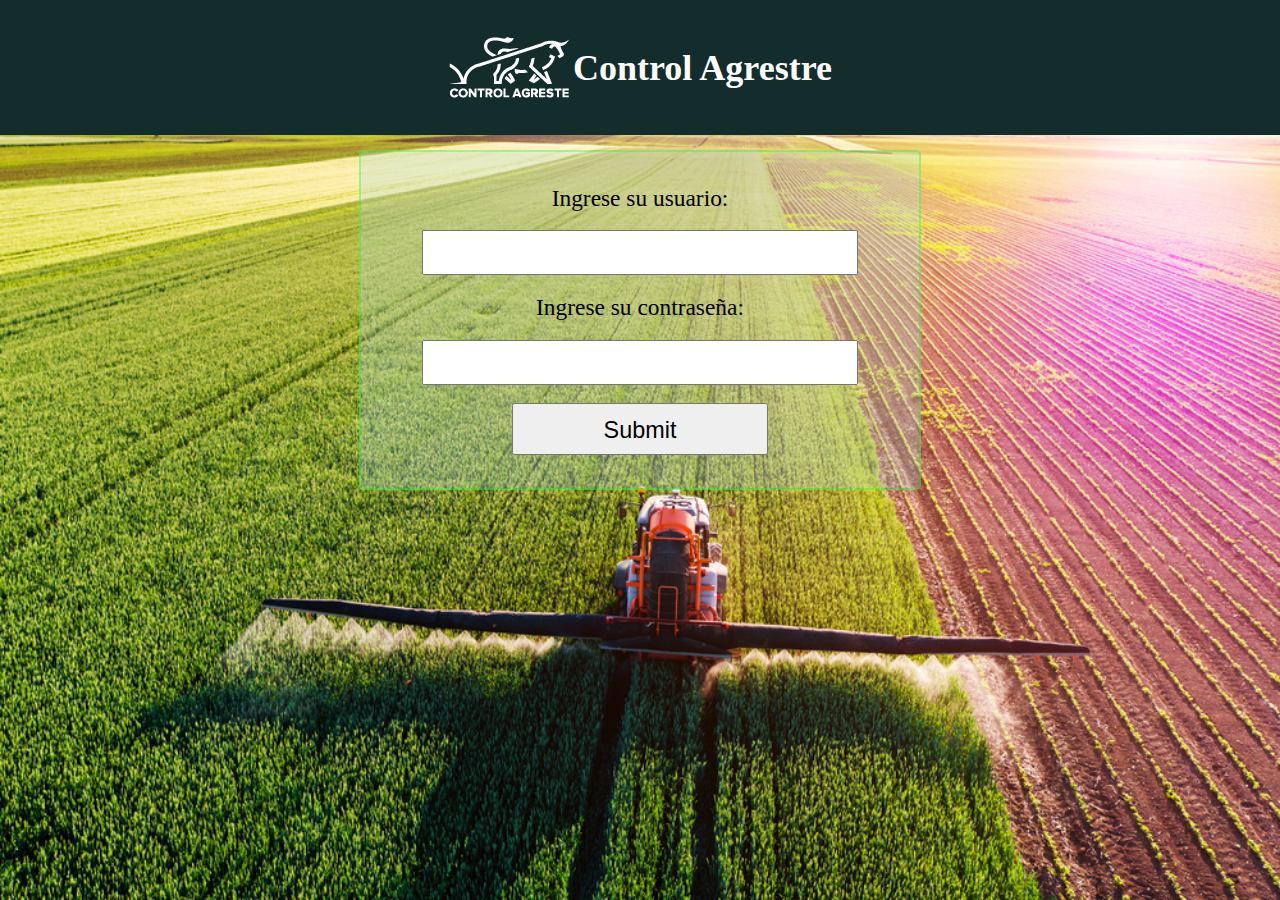
<file: SitioAgrestre/index.html>
<!DOCTYPE html>
<html>
<head>
	<title>Login</title>
	<link rel="stylesheet" type="text/css" href="css/estilos.css">
	<meta name="viewport" content="width=device-width,initial-scale=1">
	<meta charset="utf-8"/>
</head>
<body id="login">
	<header id="header" class="cabeceraLogin">
		<img id="logotipo" src="imagenes/logo1.png">
		<h1>Control Agrestre</h1>
	</header>
	<section id="contenedorFormulario">
		<form action="" class="centradoVertical">
				<label for="username">Ingrese su usuario:</label>
				<input type="text" name="username">
				<label for="password">Ingrese su contraseña:</label>
				<input type="password" name="password">
				<input type="submit" name="enviar">
		</form>
	</section>
</body>
</html>
</file>
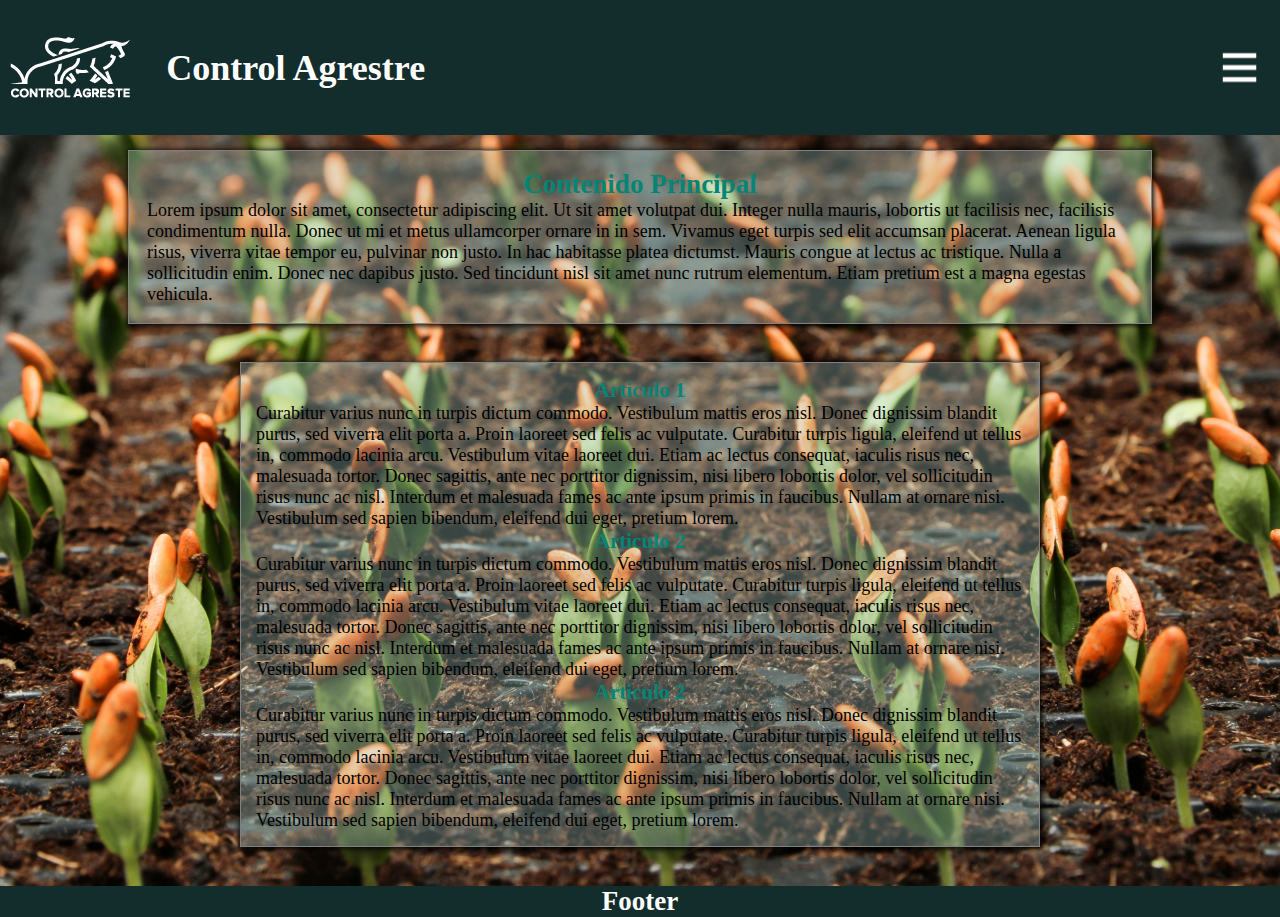
<file: SitioAgrestre/administrador.html>
<!DOCTYPE html>
<html>
<head>
	<title>Administrador</title>
	<link rel="stylesheet" type="text/css" href="css/estilos.css">
	<meta name="viewport" content="width=device-width,initial-scale=1">
	<meta charset="utf-8">
	<script type="text/javascript" src="javascript/script.js"></script>
</head>
<body>
	<header id="header">
		<img id="logotipo" src="imagenes/logo1.png">
		<h1>Control Agrestre</h1>
		<img id="iconoMenu" src="imagenes/menuIcono.png">
		<nav id="barraNav">
			<ul class="centradoVertical">
				<li class=""><a href="agregarProductos.html">Agregar productos</a></li>
				<li class=""><a href="asesores.html">Ver asesores</a></li>
				<li class=""><a href="agregarAgricultores.html">Agregar Agricultores</a></li>
				<li class=""><a href="">Elemento x+3</a></li>
				<li class=""><a href="index.html">Salir</a></li>
			</ul>
		</nav>
	</header>

	<!--Prueba de como se veran los objetos-->
	<main id="contenedorPrincipal">
		<h2 class="titulos">Contenido Principal</h2>
		<p>Lorem ipsum dolor sit amet, consectetur adipiscing elit. Ut sit amet volutpat dui. Integer nulla mauris, lobortis ut facilisis nec, facilisis condimentum nulla. Donec ut mi et metus ullamcorper ornare in in sem. Vivamus eget turpis sed elit accumsan placerat. Aenean ligula risus, viverra vitae tempor eu, pulvinar non justo. In hac habitasse platea dictumst. Mauris congue at lectus ac tristique. Nulla a sollicitudin enim. Donec nec dapibus justo. Sed tincidunt nisl sit amet nunc rutrum elementum. Etiam pretium est a magna egestas vehicula.</p>
	</main>
	<section class="seccion centradoHorizontal">
		<article>
			<h3 class="titulos">Articulo 1</h3>
			<p>Curabitur varius nunc in turpis dictum commodo. Vestibulum mattis eros nisl. Donec dignissim blandit purus, sed viverra elit porta a. Proin laoreet sed felis ac vulputate. Curabitur turpis ligula, eleifend ut tellus in, commodo lacinia arcu. Vestibulum vitae laoreet dui. Etiam ac lectus consequat, iaculis risus nec, malesuada tortor. Donec sagittis, ante nec porttitor dignissim, nisi libero lobortis dolor, vel sollicitudin risus nunc ac nisl. Interdum et malesuada fames ac ante ipsum primis in faucibus. Nullam at ornare nisi. Vestibulum sed sapien bibendum, eleifend dui eget, pretium lorem.</p>
		</article>
		<article>
			<h3 class="titulos">Articulo 2</h3>
			<p>Curabitur varius nunc in turpis dictum commodo. Vestibulum mattis eros nisl. Donec dignissim blandit purus, sed viverra elit porta a. Proin laoreet sed felis ac vulputate. Curabitur turpis ligula, eleifend ut tellus in, commodo lacinia arcu. Vestibulum vitae laoreet dui. Etiam ac lectus consequat, iaculis risus nec, malesuada tortor. Donec sagittis, ante nec porttitor dignissim, nisi libero lobortis dolor, vel sollicitudin risus nunc ac nisl. Interdum et malesuada fames ac ante ipsum primis in faucibus. Nullam at ornare nisi. Vestibulum sed sapien bibendum, eleifend dui eget, pretium lorem.</p>
		</article>
		<article>
			<h3 class="titulos">Articulo 2</h3>
			<p>Curabitur varius nunc in turpis dictum commodo. Vestibulum mattis eros nisl. Donec dignissim blandit purus, sed viverra elit porta a. Proin laoreet sed felis ac vulputate. Curabitur turpis ligula, eleifend ut tellus in, commodo lacinia arcu. Vestibulum vitae laoreet dui. Etiam ac lectus consequat, iaculis risus nec, malesuada tortor. Donec sagittis, ante nec porttitor dignissim, nisi libero lobortis dolor, vel sollicitudin risus nunc ac nisl. Interdum et malesuada fames ac ante ipsum primis in faucibus. Nullam at ornare nisi. Vestibulum sed sapien bibendum, eleifend dui eget, pretium lorem.</p>
		</article>
	</section>
	<footer id="footer" class="centradoHorizontal">
		<h2>Footer</h2>
	</footer>
</body>
</html>
</file>
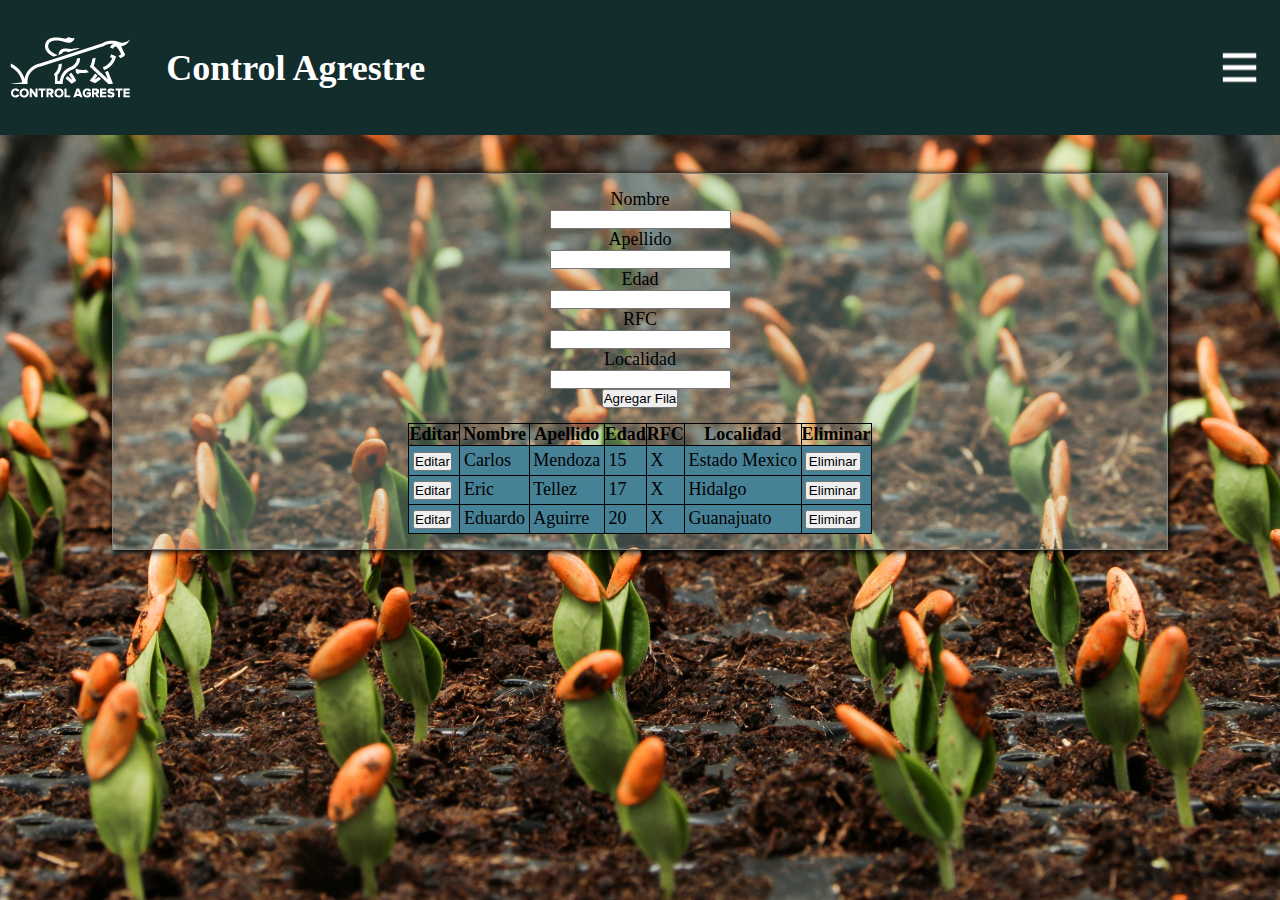
<file: SitioAgrestre/agregarAgricultores.html>
<!DOCTYPE html>
<html>

<head>
	<title>Agregar agricultores</title>
	<link rel="stylesheet" type="text/css" href="css/estilos.css">
	<meta name="viewport" content="width=device-width,initial-scale=1">
	<meta charset="utf-8" />
	<script type="text/javascript" src="javascript/dataGrid.js" language="javascript"></script>
	<script type="text/javascript" lang="javascript">
		var dataGrid = new DataGrid();
	</script>
	<script type="text/javascript" src="javascript/script.js" language="javascript"></script>
	<script src="javascript/jquery-2.2.4.js"></script>
</head>

<body>
	<header id="header">
		<img id="logotipo" src="imagenes/logo1.png">
		<h1>Control Agrestre</h1>
		<img id="iconoMenu" src="imagenes/menuIcono.png">
		<nav id="barraNav">
			<ul class="centradoVertical">
				<li><a href="agregarProductos.html">Agregar productos</a></li>
				<li><a href="asesores.html">Ver asesores</a></li>
				<li><a href="agregarAgricultores.html">Agregar Agricultores</a></li>
				<li><a href="">Elemento x+3</a></li>
				<li><a href="index.html">Salir</a></li>
			</ul>
		</nav>
	</header>
	<section class="seccion unicaSeccion centradoVertical">
		<div id="contenedorForm" class="centradoVertical">
			<label for="">Nombre</label>
			<input type="text" id="nombre">
			<label for="">Apellido</label>
			<input type="text" id="apellido">
			<label for="">Edad</label>
			<input type="text" id="edad">
			<label for="">RFC</label>
			<input type="text" id="rfc">
			<label for="">Localidad</label>
			<input type="text" id="localidad">
			<button id="btnActualizar" onclick="dataGrid.actualizarTabla()">Agregar Fila</button>
		</div>
		<div id="prueba">
		</div>
	</section>
</body>

</html>
</file>
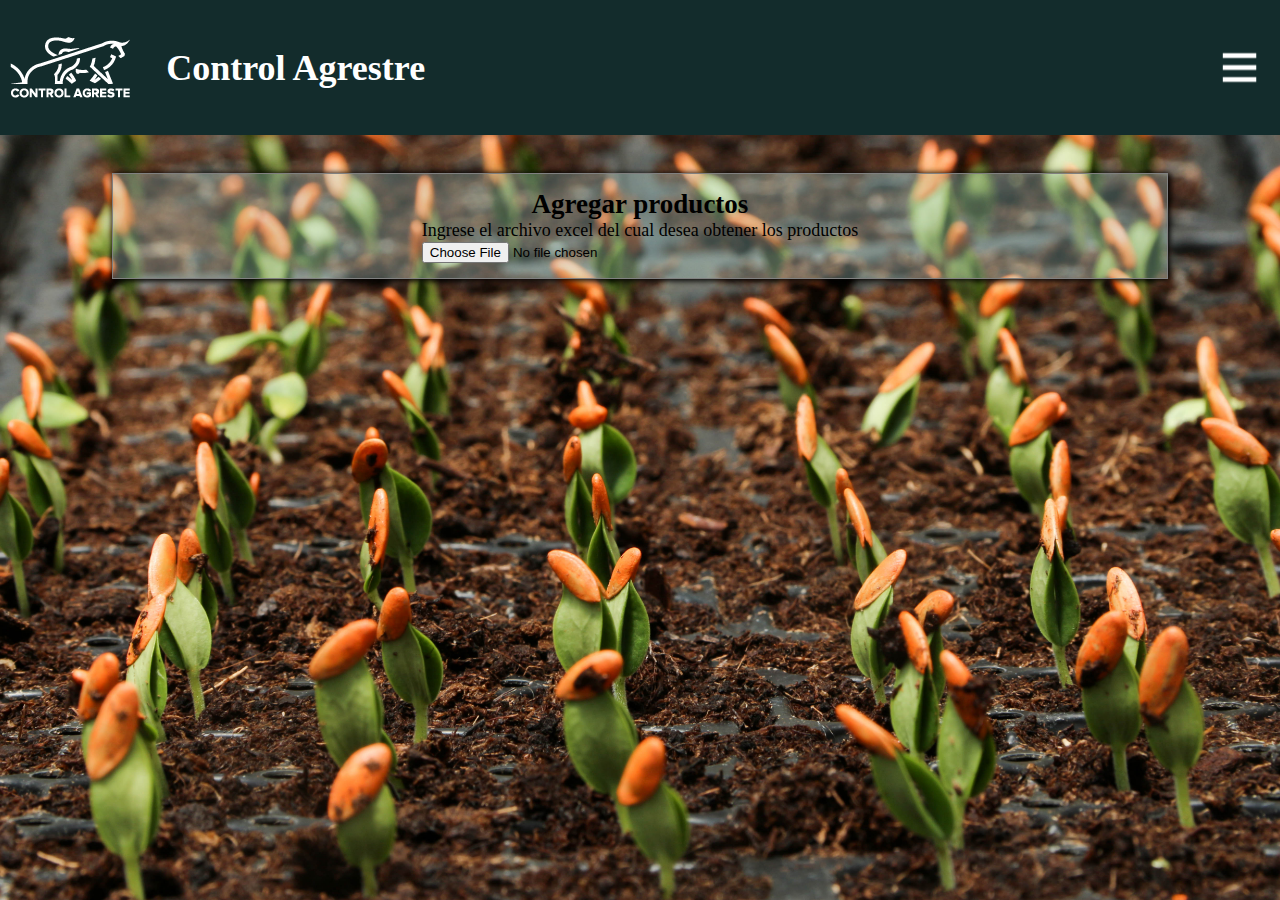
<file: SitioAgrestre/agregarProductos.html>
<!DOCTYPE html>
<html>
<head>
	<title>Agregar Productos</title>
	<link rel="stylesheet" type="text/css" href="css/estilos.css">
	<meta name="viewport" content="width=device-width,initial-scale=1">
	<meta charset="utf-8">
	<script type="text/javascript" src="javascript/script.js"></script>
	<script src="javascript/jquery-2.2.4.js"></script>
	<script lang="javascript" src="javascript/xlsx.full.min.js"></script>
</head>
<body>
	<header id="header">
		<img id="logotipo" src="imagenes/logo1.png">
		<h1>Control Agrestre</h1>
		<img id="iconoMenu" src="imagenes/menuIcono.png">
		<nav id="barraNav">
			<ul class="centradoVertical">
				<li><a href="agregarProductos.html">Agregar productos</a></li>
				<li><a href="asesores.html">Ver asesores</a></li>
				<li><a href="agregarAgricultores.html">Agregar Agricultores</a></li>
				<li><a>x+3</a></li>
				<li><a href="index.html">Salir</a></li>
			</ul>
		</nav>
	</header>
	<section class="seccion unicaSeccion centradoVertical">
		<h2>Agregar productos</h2>
		<div class="">
			<p>Ingrese el archivo excel del cual desea obtener los productos</p>
			<input type="file" id="archivo">
		</div>
		<div class="centradoVertical" id="contenedorTabla">
			
		</div>
		<script type="text/javascript">
			function convertirPDF(){
				alert('hola')
				var doc=new jsPDF()
				doc.fromHTML($('#contenedorTabla').get(0),20,20,{'width':500})
				doc.save('prueba.pdf')
			}
		</script>
	</section>
</body>
</html>
</file>
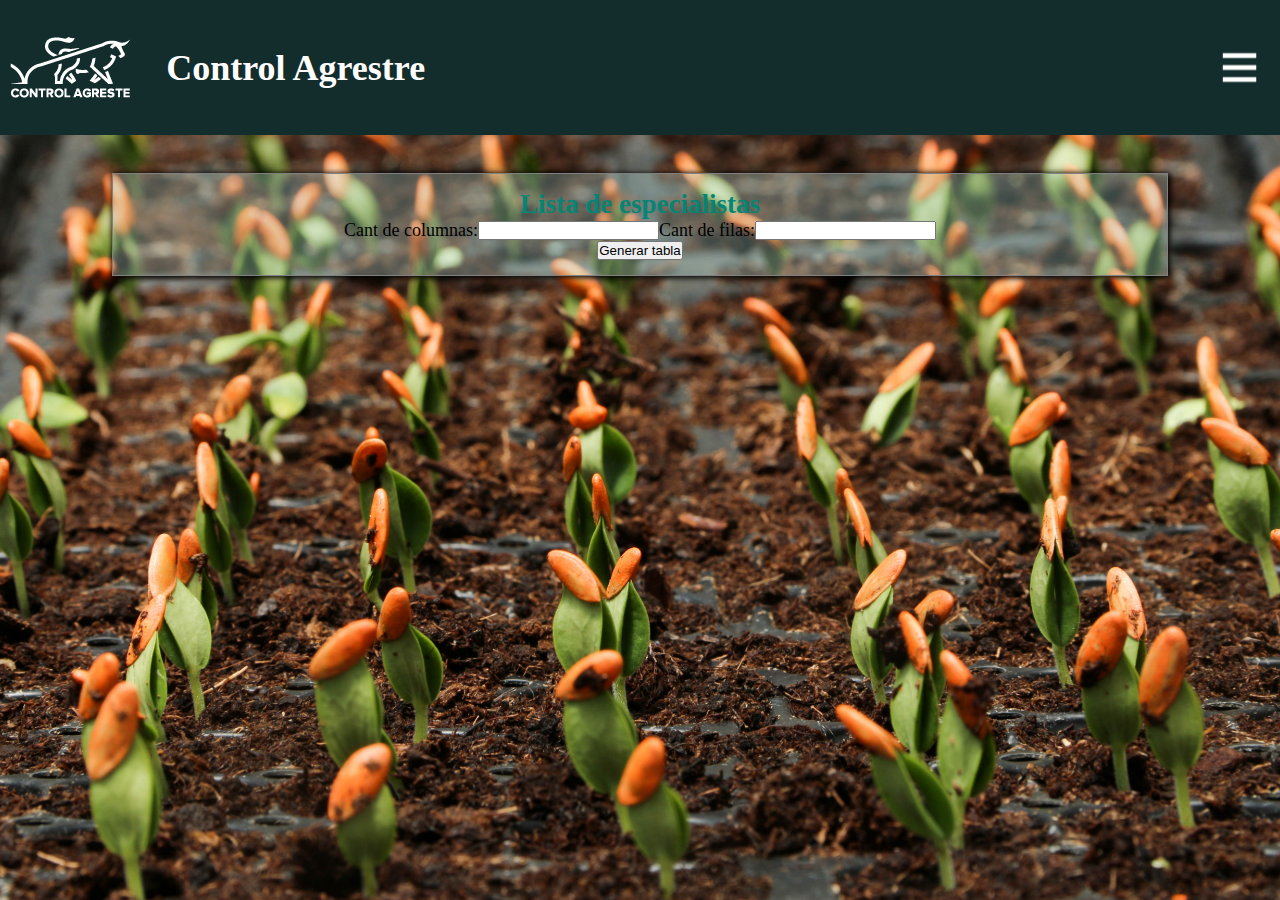
<file: SitioAgrestre/asesores.html>
<!DOCTYPE html>
<html>
<head>
	<title>Asesores</title>
	<link rel="stylesheet" type="text/css" href="css/estilos.css">
	<meta name="viewport" content="width=device-width,initial-scale=1">
	<meta charset="utf-8">
	<script type="text/javascript" src="javascript/script.js" language="javascript"></script>
	<script src="javascript/jquery-2.2.4.js"></script>
	<!--<script lang="javascript" src="javascript/jspdf.min.js"></script>-->
	<script type="text/javascript" language="javascript" src="javascript/generarPDF.js"></script>
	<!--<script type="text/javascript" language="javascript" src="javascript/html2canvas.min.js"></script>-->
</head>
<body>
	<header id="header">
		<img id="logotipo" src="imagenes/logo1.png">
		<h1>Control Agrestre</h1>
		<img id="iconoMenu" src="imagenes/menuIcono.png">
		<nav id="barraNav">
			<ul class="centradoVertical">
				<li><a href="agregarProductos.html">Agregar productos</a></li>
				<li><a href="asesores.html">Ver asesores</a></li>
				<li><a href="agregarAgricultores.html">Agregar agricultores</a></li>
				<li><a href="">Elemento x+3</a></li>
				<li><a href="index.html">Salir</a></li>
			</ul>
		</nav>
	</header>
	<section class="seccion unicaSeccion">
		<h2 class="titulos">Lista de especialistas</h2>
		<div class="centradoHorizontal">
			<label for="columnas">Cant de columnas:</label>
			<input type="number" id="columnas">
			<label for="filas">Cant de filas:</label>
			<input type="number" id="filas">
		</div>
		<script type="text/javascript">
			function generarTabla(){
				var columnas=document.getElementById('columnas')
				var filas=document.getElementById('filas')
				var cuerpo=document.createElement("tbody");
				for (var i = 0; i < filas.value; i++) {
					var fila=document.createElement("tr")
					for (var j = 0; j < columnas.value; j++) {
						var celda=document.createElement("td")
						var aleatorio=Math.floor(Math.random()*8)
						var contenido=document.createTextNode(`${aleatorio}`)
						celda.appendChild(contenido)
						fila.appendChild(celda)
					}
				cuerpo.appendChild(fila)
				}
				var tabla=document.getElementById("tabla")
				tabla.appendChild(cuerpo)
				document.getElementById('btnConvertir').style.display="block"
			}
		</script>
		<div class="centradoVertical">
			<button id="btnGenerarTabla" onclick="generarTabla()">Generar tabla</button>
			<div id="contenedorTabla" class="centradoHorizontal">
				<table id="tabla">
			
				</table>
			</div>
			<button id="btnConvertir" class="inexistente" onclick="createPDF()">Convertir PDF</button>
		</div>
	</section>
</body>
</html>
</file>
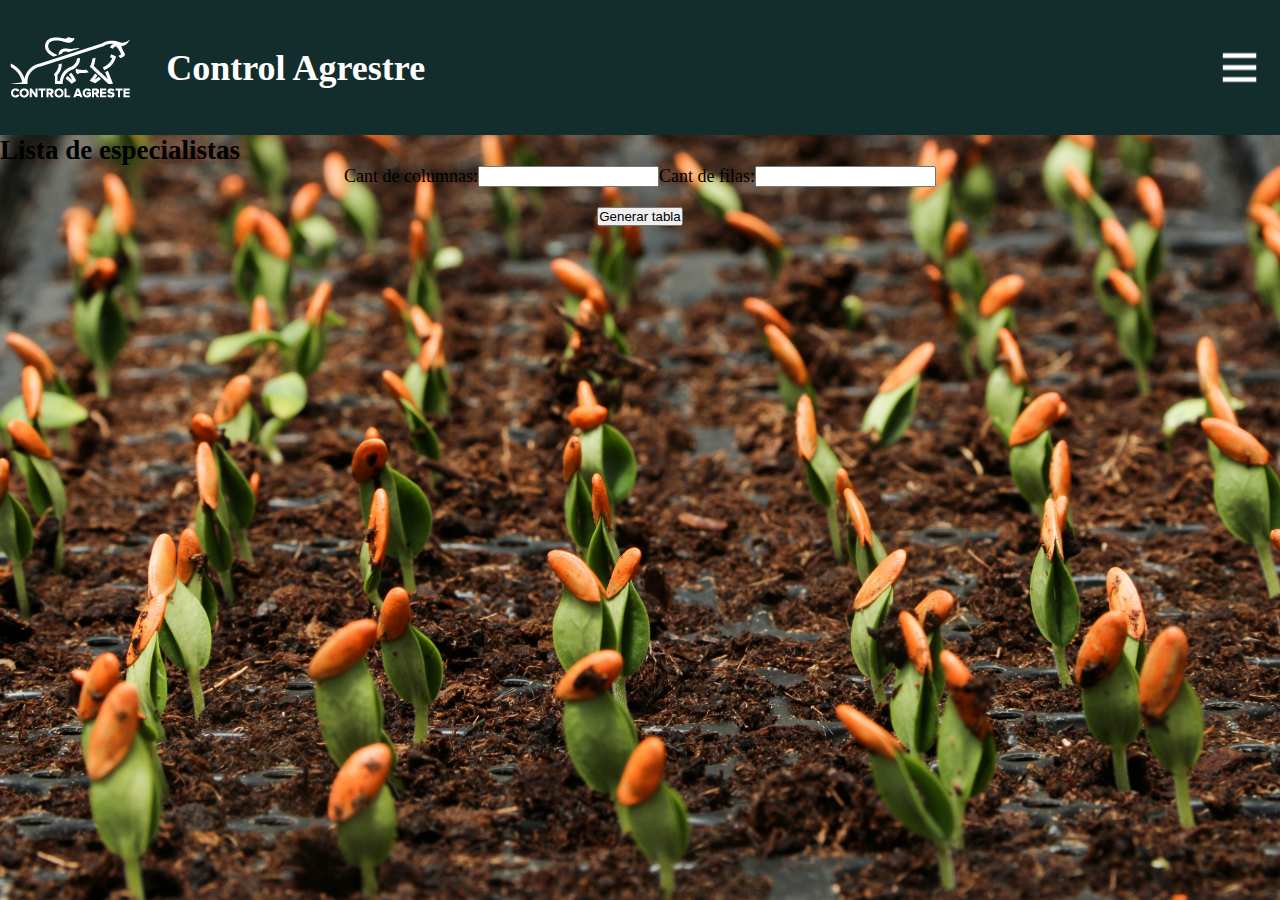
<file: SitioAgrestre/especialistas.html>
<!DOCTYPE html>
<html>
<head>
	<title>Especialistas</title>
	<link rel="stylesheet" type="text/css" href="css/estilos.css">
	<style type="text/css">
		.horizontal{
			display: flex;
			flex-wrap: wrap;
			justify-content: center;
		}
		.vertical{
			display: flex;
			flex-direction: column;
			justify-content: center;
			align-items: center;
			margin-top: 15px;
		}
		.vertical *{
			margin-top: 5px;
			margin-bottom: 5px;
		}
		#btnConvertir{
			display: none;
		}
	</style>
	<meta name="viewport" content="width=device-width,initial-scale=1">
	<meta charset="utf-8">
	<script type="text/javascript" src="javascript/script.js"></script>
	<script src="javascript/jquery-2.2.4.js"></script>
	<script lang="javascript" src="javascript/jspdf.min.js"></script>
	<script type="text/javascript" language="javascript" src="javascript/generarPDF.js"></script>
	<script type="text/javascript" language="javascript" src="javascript/html2canvas.min.js"></script>
</head>
<body>
	<header id="header">
		<img id="logotipo" src="imagenes/logo1.png">
		<h1>Control Agrestre</h1>
		<img id="iconoMenu" src="imagenes/menuIcono.png">
		<nav id="barraNav">
			<ul>
				<li><a href="agregarProductos.html">Agregar productos</a></li>
				<li><a href="especialistas.html">Ver especialistas</a></li>
				<li>Elemento x+2</li>
				<li>Elemento x+3</li>
				<li><a href="index.html">Salir</a></li>
			</ul>
		</nav>
	</header>
	<section id="principal">
		<h2>Lista de especialistas</h2>
		<div class="horizontal">
			<label for="columnas">Cant de columnas:</label>
			<input type="number" id="columnas">
			<label for="filas">Cant de filas:</label>
			<input type="number" id="filas">
		</div>
		<script type="text/javascript">
			function generarTabla(){
				var columnas=document.getElementById('columnas')
				var filas=document.getElementById('filas')
				var cuerpo=document.createElement("tbody");
				for (var i = 0; i < filas.value; i++) {
					var fila=document.createElement("tr")
					for (var j = 0; j < columnas.value; j++) {
						var celda=document.createElement("td")
						var aleatorio=Math.floor(Math.random()*8)
						var contenido=document.createTextNode(`${aleatorio}`)
						celda.appendChild(contenido)
						fila.appendChild(celda)
					}
				cuerpo.appendChild(fila)
				}
				var tabla=document.getElementById("tabla")
				tabla.appendChild(cuerpo)
				document.getElementById('btnConvertir').style.display="block"
			}
		</script>
		<div class="vertical">
			<button id="btnGenerarTabla" onclick="generarTabla()">Generar tabla</button>
			<div id="contenedorTabla" class="horizontal">
				<table id="tabla">
			
				</table>
			</div>
			<button id="btnConvertir" onclick="createPDF()">Convertir PDF</button>
		</div>
	</section>
</body>
</html>
</file>
<file: SitioAgrestre/css/estilos.css>
*{
	margin: 0;
	padding: 0;
}
body{
	--main-bg-color:#132C2C;
	--main-title-color:#048575;
	width: 100vw;
	height: 100vh;
	overflow-x: hidden;
	background: url("../imagenes/4.jpeg") no-repeat center center fixed;
	background-size: cover;
	box-sizing: border-box;
}
.titulos{
	color: var(--main-title-color);
	text-align: center;
}
thead tr{
	background-color: transparent;
}
tr{
	background-color: rgb(70,129,150);
	cursor: pointer;
}
th{
	border: 1px solid black;
}
.filaActiva{
	background-color: rgb(152,152,235)
}
ul,ol{
	list-style: none;
}
table{
	border-collapse: collapse;
}
td{
	border: 1px solid black;
	padding: 0.2em;
}
.centradoVertical{
	display: flex;
	justify-content: center;
	align-items: center;
	flex-direction: column;
}
.centradoHorizontal{
	display: flex;
	align-items: center;
	justify-content: center;
}

#login{
	background-image: url("../imagenes/campo1.jpeg");
	background-repeat: no-repeat;
	background-position: center;
	background-size: cover;
}
/*Header*/
	/*Header General*/
header{
	background-color: var(--main-bg-color);
	padding: 0.5em;
	box-sizing: border-box;
	display: flex;
	justify-content: space-between;
	align-items: center;
	width: 100%;
	height: 15%;
}
header #logotipo{
	max-width: 10%;
	height: auto;
}
header h1{
	margin: 0;
	width: 80%;
	font-size: 2em;
	color: white;
	text-align: left;
}
header #iconoMenu{
	max-width: 5%;
	height: auto;
}
#barraNav{
	display: none;
	background-color: var(--main-bg-color);
	color: white;
	width: 22.5%;
}
#barraNav ul{
	justify-content: space-between;
	margin:0;
	padding: 0;
	width: 100%;
}
#barraNav ul li{
	width: 100%;
	height: 2.5em;
	cursor: pointer;
}
#barraNav ul li:hover{
	background-color: rgba(240,240,240,0.3);
}
#barraNav ul li a{
	display: block;
	width: 100%;
	text-align: center;
	text-decoration: none;
	color: white;
}
	/*Header Login*/
.cabeceraLogin{
	justify-content: center;
}
.cabeceraLogin h1{
	width: auto;
}
/* Seccion Principal */
	/*Login*/
#contenedorFormulario{
	margin: 0 auto;
	margin-top: 15px;
	background-color: rgba(178,223,219,0.3);
	border:2px solid rgba(0,255,0,0.3);
	width: 40%;
	border-radius: 5px;
	padding: 1em;
	font-size: 1.3em;
}
#contenedorFormulario form{
	width: 100%;
	height: 100%;
}
#contenedorFormulario form *{
	margin: 0.4em;
}
#contenedorFormulario input{
	padding: .5em;
	width: 80%;
	height: 0.75em;
	font-size: 1em;
}
#contenedorFormulario input[type="submit"]{
	width: 50%;
	height: 2.2em;
}
	/*Demas Secciones*/
#contenedorPrincipal{
	border: 1px solid gray;
	margin: 0 auto;
	margin-top: 15px;
	padding: 1em;
	width: 80%;
	box-sizing: border-box;
	box-shadow: 1px 1px 6px 0.8px;
	background-color: rgba(178,223,219,0.3);
}
.seccion{
	padding: 15px;
	margin: 0 auto;
	margin-top: 3%;
	width: 60%;
	flex-wrap: wrap;
	border: 1px solid gray;
	box-shadow: 1px 1px 6px 0.8px;
	background-color: rgba(178,223,219,0.3);
}
#lateral{
	padding: 15px;
	margin-top: 3%;
	margin-left: 5%;
	width: 20%;
	border: 1px solid gray;
	box-shadow: 1px 1px 6px 0.8px;
	background-color: rgba(178,223,219,0.3);
}
#footer{
	width: 100%;
	margin-top: 3%;
	/*padding: 0.5em;*/
	background-color: var(--main-bg-color);
	color: white;
	/*position: fixed;
	bottom: 0;*/
}
.unicaSeccion{
	width: 80%;
	margin: 0 auto;
	margin-top: 3%;
	margin-bottom: 5%;
}
.inexistente{
	display: none;
}
.btnEliminar{
	width: 90%;
	height: 50%;
}
#contenedorForm{
	margin-bottom: 15px;
}

/*Media Queries*/

@media (min-width: 1024px){
	body{
		font-size: 18px;
	}
}


@media (max-width: 767px){
	body{
		font-size: 18px;
	}
	header #logotipo{
		max-width: 20%;
		width: 15%;
		height: auto;
	}
	header h1{
		width: 75%;
	}
}


@media (max-width: 480px){
	body{
		font-size: 12px;
	}
	header #logotipo{
		max-width: 25%;
		width: 20%;
		height: auto;
	}
	header h1{
		width: 60%;
	}
	header #iconoMenu{
		max-width: 15%;
		width: 10%;
		height: auto;
	}
	.seccion{
		margin: 3% auto;
		width: 70%;
	}
	#lateral{
		display: none;
	}
}


@media (max-width: 320px){
	body{
		font-size: 8px;
	}
	header #logotipo{
		max-width: 25%;
		width: 20%;
		height: auto;
	}
	header h1{
		width: 60%;
	}
	header #iconoMenu{
		max-width: 15%;
		width: 10%;
		height: auto;
	}
}
</file>
